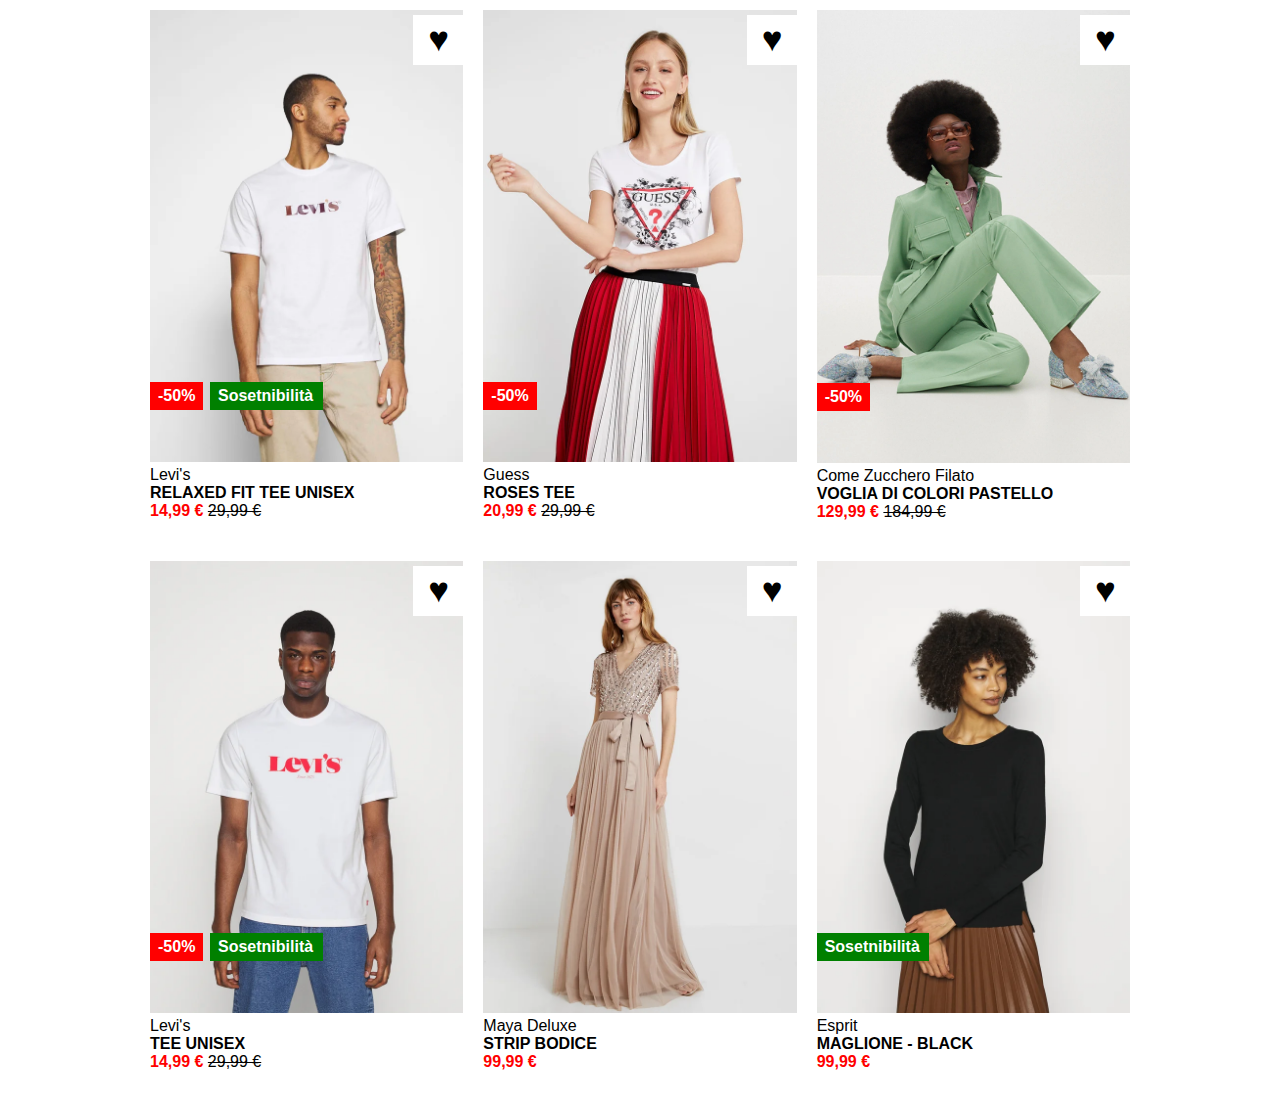
<file: index.html>
<!DOCTYPE html>
<html lang="it">

<head>
    <meta charset="UTF-8">
    <meta name="viewport" content="width=device-width, initial-scale=1.0">
    <link rel="stylesheet" href="./css/style.css">
    <title>Esercizio - html-css-boolando</title>
</head>

<body>
    <main>
        <!-- INIZIO SEZIONE PRODOTTI -->
        <div class="conteiner">
            <div class="row prod-100">
                <div class="prod-div">
                    <div class="creative">
                        <!--UTILIZZATO FLEX WRAP PER I PRODOTTI-->
                        <img src="img/1.webp" alt="Prodotto 1A" class="switch">
                        <img src="img/1b.webp" alt="Prodotto 1B" class="none">
                        <span class="p-desc">Levi's</span>
                        <span class="p-desc bold">RELAXED FIT TEE UNISEX</span>
                        <span class="red-price p-desc bold">14,99 &euro;
                            <span class="old-price">29,99 &euro;</span></span>
                        <div class="discount p-desc">-50%</div>
                        <div class="sost p-desc">Sosetnibilit&agrave;</div>
                        <div class="heart">&hearts;</div>
                    </div>
                </div>
                <div class="prod-div">
                    <div class="creative">
                        <img src="img/2.webp" alt="Prodotto 2A" class="switch">
                        <img src="img/2b.webp" alt="Prodotto 2B" class="none">
                        <span class="p-desc">Guess</span>
                        <span class="p-desc bold">ROSES TEE</span>
                        <span class="red-price p-desc bold">20,99 &euro;
                            <span class="old-price">29,99 &euro;</span></span>
                        <div class="discount p-desc">-50%</div>
                        <div class="heart">&hearts;</div>
                    </div>
                </div>
                <div class="prod-div">
                    <div class="creative">
                        <img src="img/3.webp" alt="Prodotto 3A" class="switch">
                        <img src="img/3b.webp" alt="Prodotto 3B" class="none">
                        <span class="p-desc">Come Zucchero Filato</span>
                        <span class="p-desc bold">VOGLIA DI COLORI PASTELLO</span>
                        <span class="red-price p-desc bold">129,99 &euro;
                            <span class="old-price">184,99 &euro;</span></span>
                        <div class="discount p-desc">-50%</div>
                        <div class="heart">&hearts;</div>
                    </div>
                </div>
                <div class="prod-div">
                    <div class="creative">
                        <img src="img/4.webp" alt="Prodotto 4A" class="switch">
                        <img src="img/4b.webp" alt="Prodotto 4B" class="none">
                        <span class="p-desc">Levi's</span>
                        <span class="p-desc bold">TEE UNISEX</span>
                        <span class="red-price p-desc bold">14,99 &euro;
                            <span class="old-price">29,99 &euro;</span></span>
                        <div class="discount p-desc">-50%</div>
                        <div class="sost p-desc">Sosetnibilit&agrave;</div>
                        <div class="heart">&hearts;</div>
                    </div>
                </div>
                <div class="prod-div">
                    <div class="creative">
                        <img src="img/5.webp" alt="Prodotto 5A" class="switch">
                        <img src="img/5b.webp" alt="Prodotto 5B" class="none">
                        <span class="p-desc">Maya Deluxe</span>
                        <span class="p-desc bold">STRIP BODICE</span>
                        <span class="red-price p-desc bold">99,99 &euro;</span>
                        <div class="heart">&hearts;</div>
                    </div>
                </div>

                <div class="prod-div">
                    <div class="creative">
                        <img src="img/6.webp" alt="Prodotto 6A" class="switch">
                        <img src="img/6b.webp" alt="Prodotto 6B" class="none">
                        <span class="p-desc">Esprit</span>
                        <span class="p-desc bold">MAGLIONE - BLACK</span>
                        <span class="red-price p-desc bold">99,99 &euro;</span>
                        <div class="sost-due p-desc">Sosetnibilit&agrave;</div>
                        <div class="heart">&hearts;</div>
                    </div>
                </div>
            </div>
        </div>
        </div>
    </main>
</body>

</html>
</file>
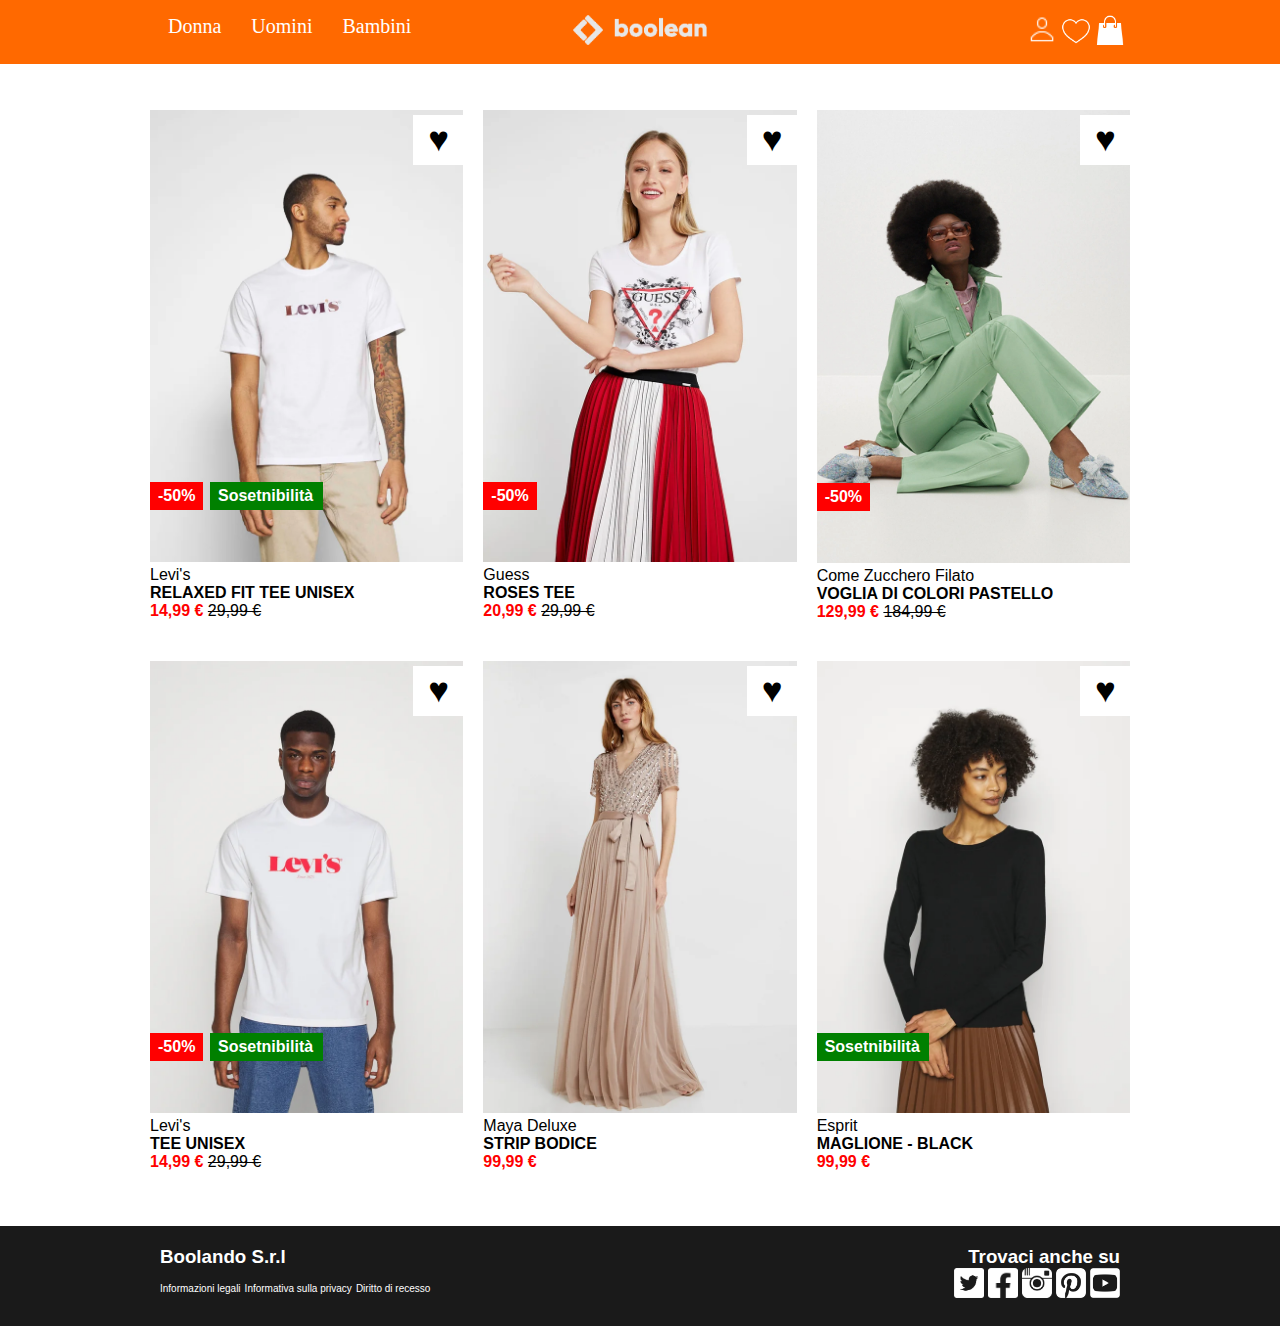
<file: bonus/index.html>
<!DOCTYPE html>
<html lang="it">

<head>
    <meta charset="UTF-8">
    <meta name="viewport" content="width=device-width, initial-scale=1.0">
    <link rel="stylesheet" href="./css/style.css">
    <title>Esercizio - html-css-boolando</title>
</head>

<header>
    <!--HEADER-->
    <div class="u-cont">
        <div class="prod-100 padding-10 flex">
            <div class="head-35">
                <ul class="list list-w p.head">
                    <li>
                        <a href="#">Donna</a>
                    </li>
                    <li>
                        <a href="#">Uomini</a>
                    </li>
                    <li>
                        <a href="#">Bambini</a>
                    </li>
                </ul>

            </div>
            <div class="head-60">
                <img src="./img/boolean-logo.png" alt="logo" class="logo contet-center">
            </div>
            <div class="head-35">
                <div class="text-right">
                    <img src="./img/user.png" alt="Icona utente" class="icon-size">
                    <img src="./img/like--v1.png" alt="Like utente" class="icon-size">
                    <img src="./img/shopping-bag.png" alt="Shopping bag" class="icon-size">
                </div>
            </div>
        </div>
    </div>
</header>

<body>
    <main>
        <!-- INIZIO SEZIONE PRODOTTI -->
        <div class="conteiner">
            <div class="row prod-100">
                <div class="prod-div">
                    <div class="creative">
                        <!--UTILIZZATO FLEX WRAP PER I PRODOTTI-->
                        <img src="img/1.webp" alt="Prodotto 1A" class="switch">
                        <img src="img/1b.webp" alt="Prodotto 1B" class="none">
                        <span class="p-desc">Levi's</span>
                        <span class="p-desc bold">RELAXED FIT TEE UNISEX</span>
                        <span class="red-price p-desc bold">14,99 &euro;
                            <span class="old-price">29,99 &euro;</span></span>
                        <div class="discount p-desc">-50%</div>
                        <div class="sost p-desc">Sosetnibilit&agrave;</div>
                        <div class="heart">&hearts;</div>
                    </div>
                </div>
                <div class="prod-div">
                    <div class="creative">
                        <img src="img/2.webp" alt="Prodotto 2A" class="switch">
                        <img src="img/2b.webp" alt="Prodotto 2B" class="none">
                        <span class="p-desc">Guess</span>
                        <span class="p-desc bold">ROSES TEE</span>
                        <span class="red-price p-desc bold">20,99 &euro;
                            <span class="old-price">29,99 &euro;</span></span>
                        <div class="discount p-desc">-50%</div>
                        <div class="heart">&hearts;</div>
                    </div>
                </div>
                <div class="prod-div">
                    <div class="creative">
                        <img src="img/3.webp" alt="Prodotto 3A" class="switch">
                        <img src="img/3b.webp" alt="Prodotto 3B" class="none">
                        <span class="p-desc">Come Zucchero Filato</span>
                        <span class="p-desc bold">VOGLIA DI COLORI PASTELLO</span>
                        <span class="red-price p-desc bold">129,99 &euro;
                            <span class="old-price">184,99 &euro;</span></span>
                        <div class="discount p-desc">-50%</div>
                        <div class="heart">&hearts;</div>
                    </div>
                </div>
                <div class="prod-div">
                    <div class="creative">
                        <img src="img/4.webp" alt="Prodotto 4A" class="switch">
                        <img src="img/4b.webp" alt="Prodotto 4B" class="none">
                        <span class="p-desc">Levi's</span>
                        <span class="p-desc bold">TEE UNISEX</span>
                        <span class="red-price p-desc bold">14,99 &euro;
                            <span class="old-price">29,99 &euro;</span></span>
                        <div class="discount p-desc">-50%</div>
                        <div class="sost p-desc">Sosetnibilit&agrave;</div>
                        <div class="heart">&hearts;</div>
                    </div>
                </div>
                <div class="prod-div">
                    <div class="creative">
                        <img src="img/5.webp" alt="Prodotto 5A" class="switch">
                        <img src="img/5b.webp" alt="Prodotto 5B" class="none">
                        <span class="p-desc">Maya Deluxe</span>
                        <span class="p-desc bold">STRIP BODICE</span>
                        <span class="red-price p-desc bold">99,99 &euro;</span>
                        <div class="heart">&hearts;</div>
                    </div>
                </div>

                <div class="prod-div">
                    <div class="creative">
                        <img src="img/6.webp" alt="Prodotto 6A" class="switch">
                        <img src="img/6b.webp" alt="Prodotto 6B" class="none">
                        <span class="p-desc">Esprit</span>
                        <span class="p-desc bold">MAGLIONE - BLACK</span>
                        <span class="red-price p-desc bold">99,99 &euro;</span>
                        <div class="sost-due p-desc">Sosetnibilit&agrave;</div>
                        <div class="heart">&hearts;</div>
                    </div>
                </div>
            </div>
        </div>
        </div>
    </main>

    <footer>
        <!-- INZIO FOOTER-->
        <div class="u-cont">
            <div class="prod-100 padding-20 flex">
                <div class="foot-50">
                    <h3 class="font-c">Boolando S.r.l</h3>
                    <div class="text-foot font-b">
                        <a href="#">Informazioni legali</a>
                        <a href="#">Informativa sulla privacy</a>
                        <a href="#">Diritto di recesso</a>
                    </div>
                </div>
                <div class="foot-50">
                    <h3 class="font-c text-right">Trovaci anche su</h3>
                    <div class="text-right">
                        <img src="./img/twitter-square-icon.webp" alt="Icona twitter" class="icon-size">
                        <img src="./img/facebook-square-icon-511x512-9dz42ub9.png" alt="Icona Facebook"
                            class="icon-size">
                        <img src="./img/Black_Instagram_icon.svg.png" alt="Icona Instagram" class="icon-size">
                        <img src="./img/pinterest-square-512.webp" alt="Icona Pinterest" class="icon-size">
                        <img src="./img/youtube-square.png" alt="Icona Youtube" class="icon-size">
                    </div>
                </div>
            </div>
        </div>

    </footer>
</body>

</html>
</file>
<file: css/style.css>
* {
    padding: 0;
    margin: 0;
    box-sizing: border-box;
}

/* CLASSI DI LAYOUT*/
.container {
    max-width: 1200px;
    margin: auto;
}

.row {
    display: flex;
    flex-wrap: wrap;
}

.prod-100 {
    max-width: 1000px;
    width: 100%;
    margin: auto;
}

.prod-div {
    margin: 10px;
    width: calc(100% / 3 - 20px);
}

.creative {
    margin-bottom: 20px;
    position: relative;
}

.creative img {
    width: 100%;
    height: 100%;
}

/* FINE CLASSI LAYOUT */

/* CLASSI UTILITY */

.p-desc {
    font-family: Arial, sans-serif;
    display: block;
}

.bold {
    font-weight: bold;
}

.red-price {
    color: red;
    display: inline;
}

.old-price {
    text-decoration: line-through;
    color: black;
    font-weight: normal;
}

.none {
    display: none;
}

.creative:hover .none {
    display: inline-block;
}

.creative:hover .switch {
    display: none;
}

.discount {
    position: absolute;
    background-color: red;
    width: 17%;
    color: white;
    bottom: 110px;
    padding: 5px 8px;
    font-weight: bold;
}

.sost {
    position: absolute;
    background-color: green;
    width: 36%;
    color: white;
    bottom: 110px;
    padding: 5px 8px;
    font-weight: bold;
    left: 60px;
}

.sost-due {
    position: absolute;
    background-color: green;
    width: 36%;
    color: white;
    bottom: 110px;
    padding: 5px 8px;
    font-weight: bold;
}

.heart {
    position: absolute;
    background-color: white;
    width: 50px;
    height: 50px;
    right: 0px;
    top: 5px;
    font-size: 35px;
    padding: 5px 15px;
}
</file>
<file: bonus/css/style.css>
* {
    padding: 0;
    margin: 0;
    box-sizing: border-box;
}

/* CLASSI DI LAYOUT*/

header {
    background-color: #FF6900;
    position: fixed;
    width: 100%;
    z-index: 1;
}

main {
    padding-top: 100px;
}

.flex {
    display: flex;
}

.u-cont {
    margin: auto;
    top: 0px;
    left: 0px;
}

.container {
    max-width: 1200px;
    margin: auto;
}

.row {
    display: flex;
    flex-wrap: wrap;
}

.prod-100 {
    max-width: 1000px;
    width: 100%;
    margin: auto;
}

.prod-div {
    margin: 10px;
    width: calc(100% / 3 - 20px);
}

.creative {
    margin-bottom: 20px;
    position: relative;
}

.creative img {
    width: 100%;
    height: 100%;
}

.head-35 {
    width: 35%;
}

.head-60 {
    width: 50%;
    text-align: center;
}

.foot-50 {
    width: 50%;
    height: 60px;
}

footer {
    background-color: #1A1A1A;
    width: 100%;
    margin-top: 25px;
}


/* FINE CLASSI LAYOUT */

/* CLASSI UTILITY */

.p-desc {
    font-family: Arial, sans-serif;
    display: block;
}

.bold {
    font-weight: bold;
}

.red-price {
    color: red;
    display: inline;
}

.old-price {
    text-decoration: line-through;
    color: black;
    font-weight: normal;
}

.none {
    display: none;
}

.creative:hover .none {
    display: inline-block;
}

.creative:hover .switch {
    display: none;
}

.discount {
    position: absolute;
    background-color: red;
    width: 17%;
    color: white;
    bottom: 110px;
    padding: 5px 8px;
    font-weight: bold;
}

.sost {
    position: absolute;
    background-color: green;
    width: 36%;
    color: white;
    bottom: 110px;
    padding: 5px 8px;
    font-weight: bold;
    left: 60px;
}

.sost-due {
    position: absolute;
    background-color: green;
    width: 36%;
    color: white;
    bottom: 110px;
    padding: 5px 8px;
    font-weight: bold;
}

.heart {
    position: absolute;
    background-color: white;
    width: 50px;
    height: 50px;
    right: 0px;
    top: 5px;
    font-size: 35px;
    padding: 5px 15px;
}

.heart:hover {
    color: red;
}

.padding-10 {
    padding: 15px;
}

.padding-20 {
    padding: 20px;
}

.list {
    list-style-type: none;
}

.list li {
    display: inline-block;
}

.list-w li a {
    color: white;
}

.list li a {
    font-size: 20px;
    text-decoration: none;
    padding: 0px 13px;
}

.logo {
    height: 30px;
    width: auto;
}

.contet-center {
    justify-content: center;
}

.text-right {
    text-align: right;
}

.icon-size {
    height: 30px;
    width: 30px;
    filter: brightness(0) saturate(100%) invert(97%) sepia(3%) saturate(0%) hue-rotate(260deg) brightness(103%) contrast(104%);
}

.font-c {
    color: white;
    font-family: Arial, sans-serif;
}

.font-b a {
    color: white;
    font-family: Arial, sans-serif;
    text-decoration: none;
    font-size: 10px;
}

.text-foot {
    margin-top: 10px;
}
</file>
